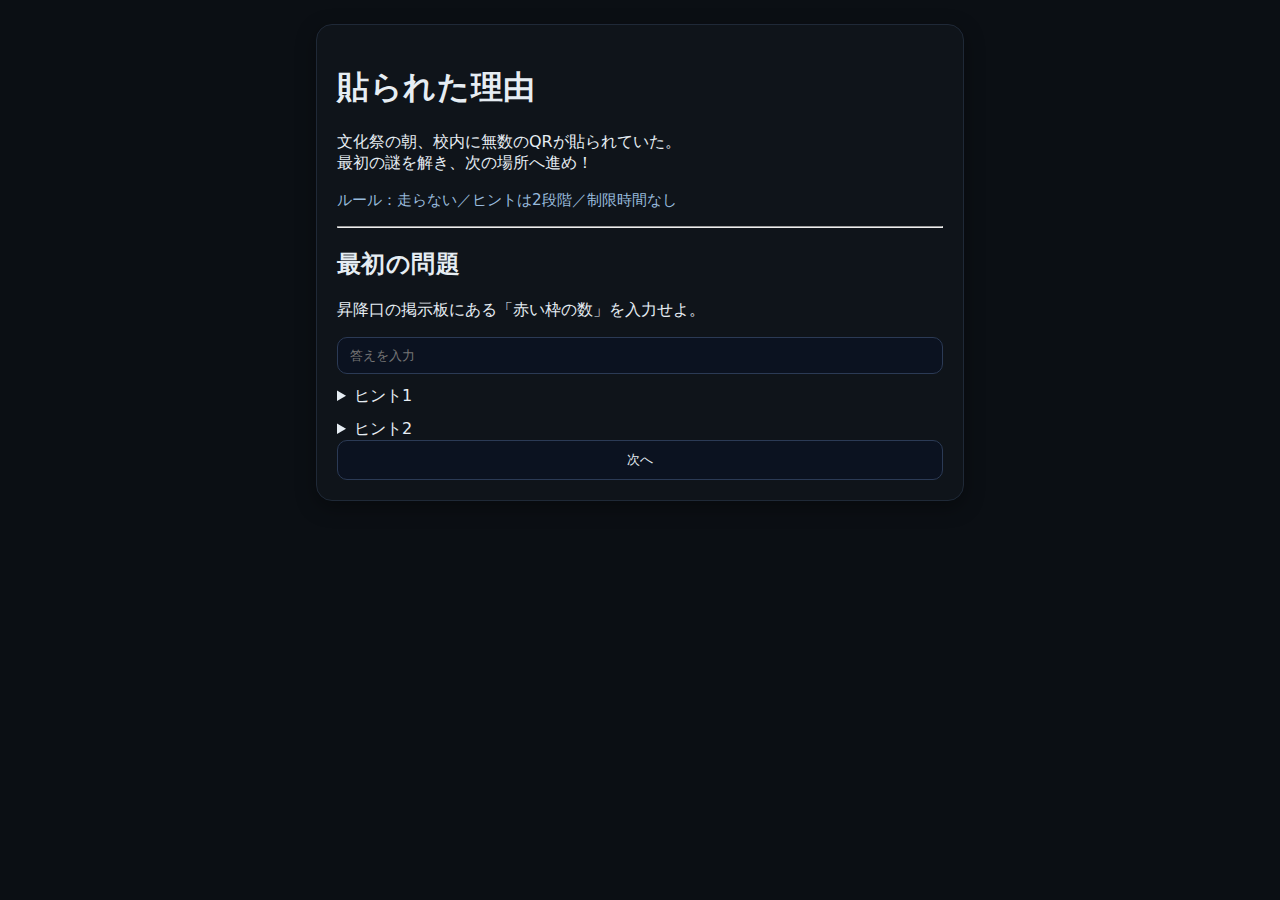
<file: docs/index.html>
<!doctype html><html lang="ja"><head>
<meta charset="utf-8"><meta name="viewport" content="width=device-width,initial-scale=1">
<title>貼られた理由 - 序章</title>
<link rel="stylesheet" href="assets/style.css">
<script defer src="js/app.js"></script>
</head><body data-page="index"><main>
<section class="card">
  <h1>貼られた理由</h1>
  <p>文化祭の朝、校内に無数のQRが貼られていた。<br>
  最初の謎を解き、次の場所へ進め！</p>
  <p class="notice">ルール：走らない／ヒントは2段階／制限時間なし</p>
  <hr>
  <h2>最初の問題</h2>
  <p>昇降口の掲示板にある「赤い枠の数」を入力せよ。</p>
  <input id="ans" type="text" placeholder="答えを入力">
  <div id="msg"></div>
  <details class="details"><summary>ヒント1</summary><div class="hint">枠は囲み線の数。</div></details>
  <details class="details"><summary>ヒント2</summary><div class="hint">3つ。</div></details>
  <button id="go">次へ</button>
</section>
</main></body></html>
</file>
<file: docs/assets/style.css>
:root { color-scheme: dark; }
* { box-sizing: border-box; }
html, body {
  margin: 0; padding: 0;
  font-family: system-ui, sans-serif;
  background: #0b0f14; color: #e6edf3;
}
main {
  max-width: 680px; margin: 0 auto; padding: 24px 16px;
}
.card {
  background: #0f141a; border: 1px solid #1f2937;
  border-radius: 16px; padding: 20px;
  box-shadow: 0 6px 20px rgba(0,0,0,.35);
}
h1, h2 { letter-spacing: .02em; }
button, input[type="text"] {
  background: #0b1220; color: #e6edf3;
  border: 1px solid #2b3a55;
  padding: 10px 12px; border-radius: 10px; width: 100%;
}
button:hover { filter: brightness(1.1); cursor: pointer; }
.details { margin-top: 12px; }
.hint { margin: 8px 0; background: #0c131c; padding: 10px;
  border-radius: 10px; border: 1px dashed #2b3a55; }
.notice { color: #9bd; font-size: .95rem; }
.success { color: #8fda8f; }
.error { color: #ff9b9b; }
</file>
